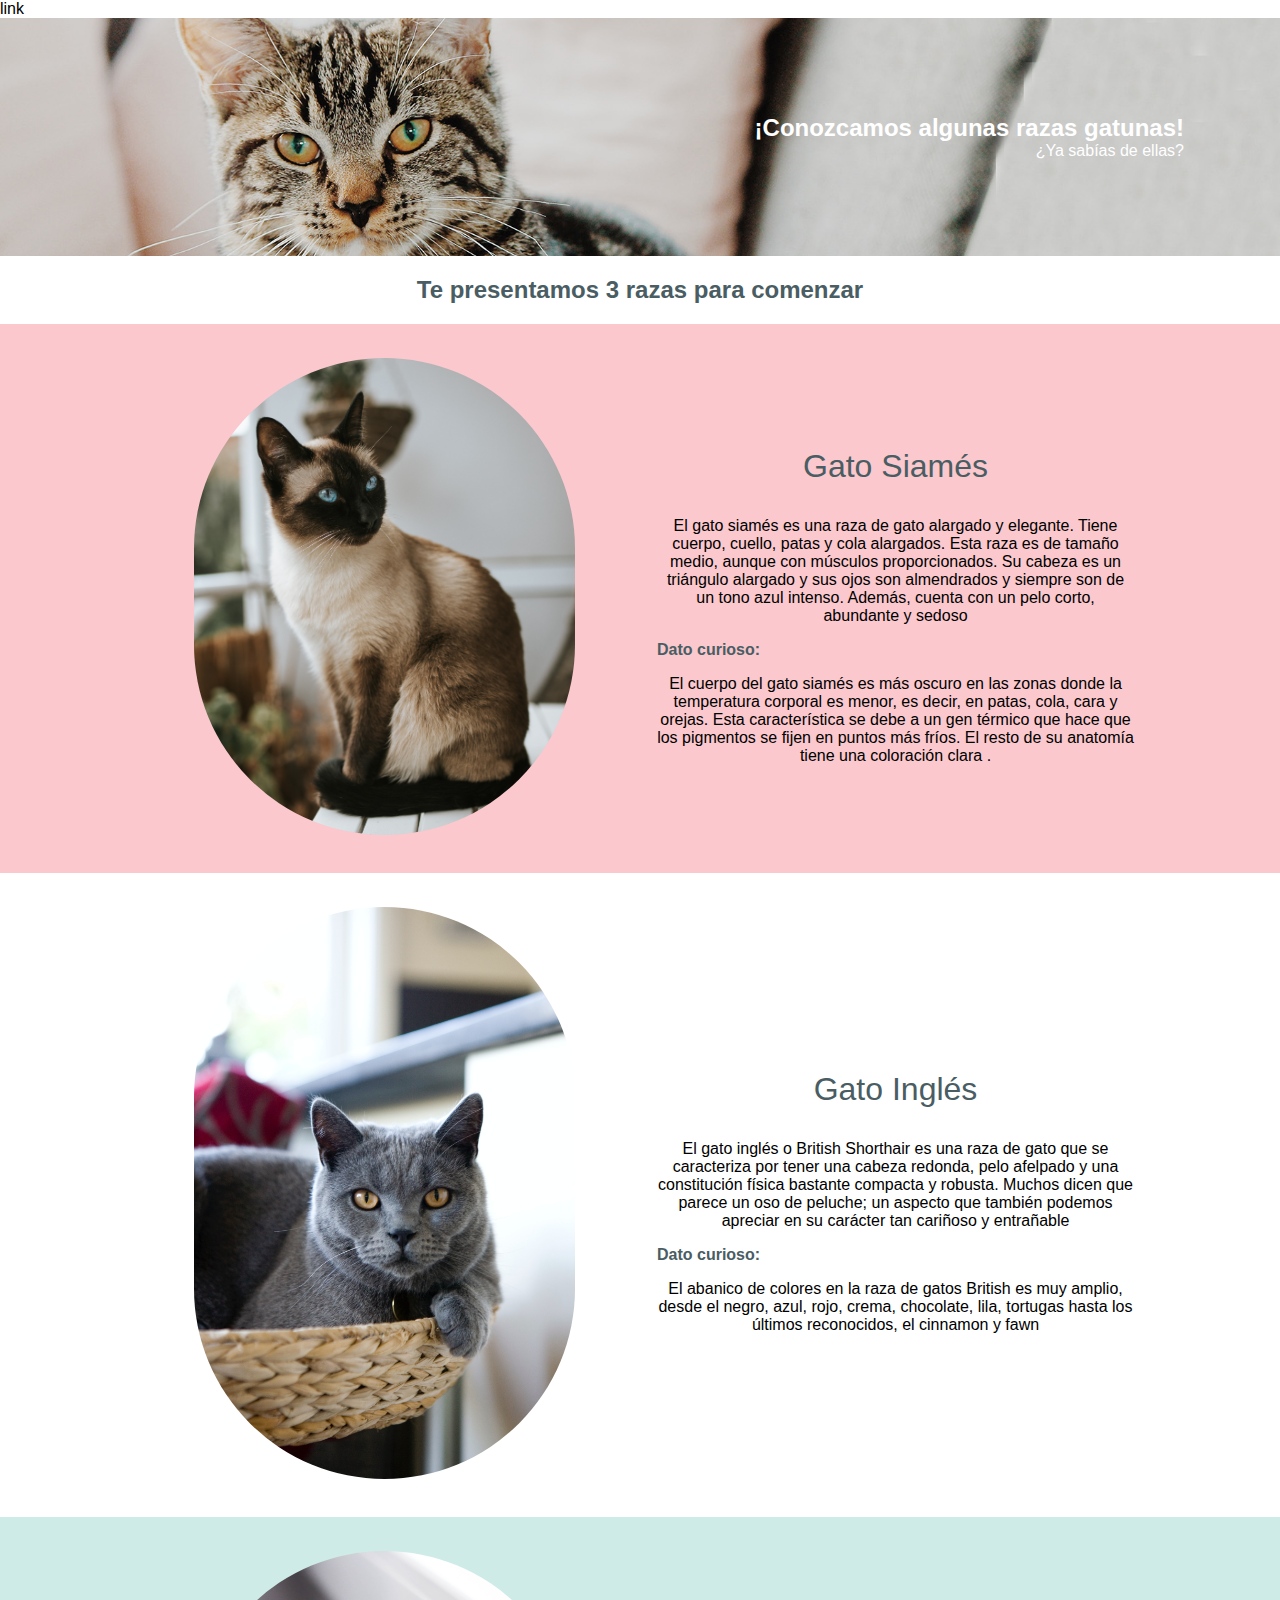
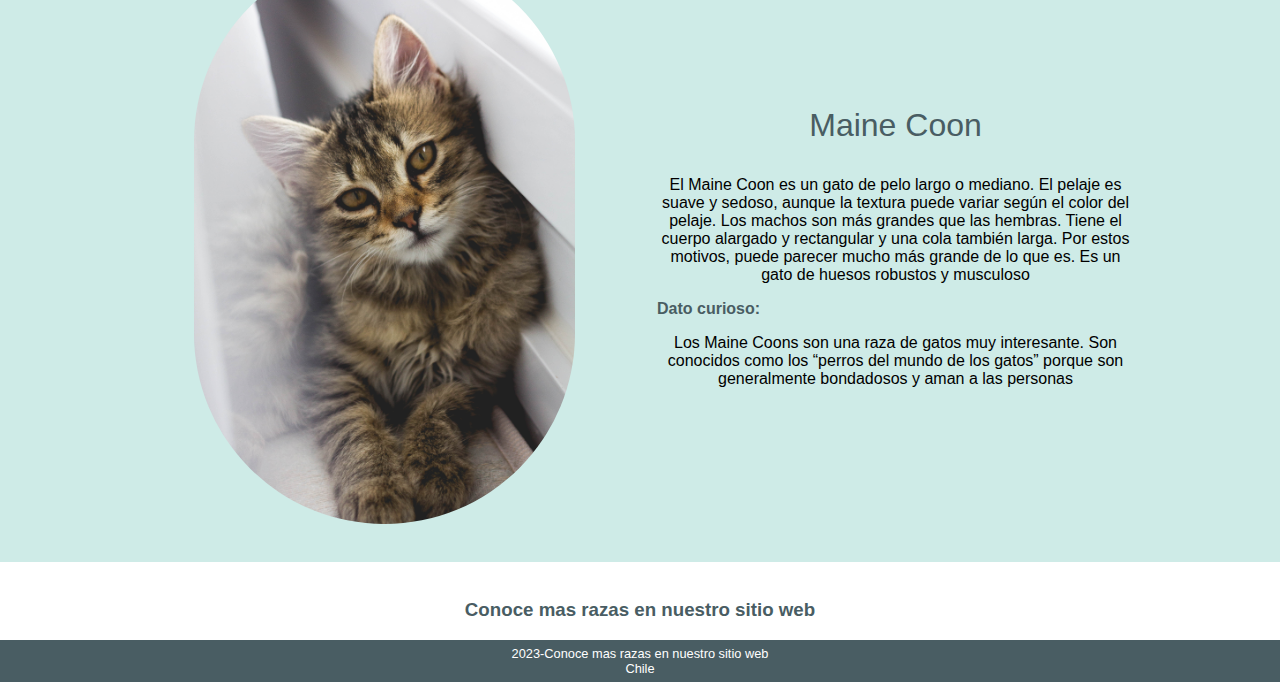
<file: index.html>
<!DOCTYPE html>
<html lang="es">
<head>
    <meta charset="UTF-8">
    <meta http-equiv="X-UA-Compatible" content="IE=edge">
    <meta name="viewport" content="width=device-width, initial-scale=1.0">
    <link rel="stylesheet" href="assets/css/style.css">
    <title> Razas de gatos </title>
    <link rel="shortcut icon" href="assets/imgs/pixel-cat.png" type="image/x-icon">
    link
</head>
<body>
    <div class="header">
        <h1>¡Conozcamos algunas razas gatunas!</h1>
        <p>¿Ya sabías de ellas?</p>
    </div>
    <div class="titulo">
        <h2>Te presentamos 3 razas para comenzar</h2>
    </div>
    <div class="products">
        <div class="divtable1">
            <table class="catstable">
                <tr>
                    <td>
                        <img src="assets/imgs/gato-siames.jpg" alt="gato-siames">
                    </td>
                    <td>
                        <p class="cat-name">Gato Siamés</p>
                        <p class="cat-description"> El gato siamés es una raza de gato alargado y elegante. Tiene cuerpo, cuello, patas y cola alargados. Esta raza es de tamaño medio, aunque con músculos proporcionados. Su cabeza es un triángulo alargado y sus ojos son almendrados y siempre son de un tono azul intenso. Además, cuenta con un pelo corto, abundante y sedoso</p>
                        <p class="cat-funny-fact">Dato curioso:</p>
                        <p class="cat-funny-fact-desc">El cuerpo del gato siamés es más oscuro en las zonas donde la temperatura corporal es menor, es decir, en patas, cola, cara y orejas. Esta característica se debe a un gen térmico que hace que los pigmentos se fijen en puntos más fríos. El resto de su anatomía tiene una coloración clara .</p>
                    </td>
                </tr>
            </table>
        </div>
        <div class=divtable2>
            <table class="catstable ">
                <tr>
                    <td>
                        <img src="assets/imgs/british-cat.jpg" alt="gato-siames">
                    </td>
                    <td>
                        <p class="cat-name">Gato Inglés</p>
                        <p class="cat-description"> El gato inglés o British Shorthair es una raza de gato que se caracteriza por tener una cabeza redonda, pelo afelpado y una constitución física bastante compacta y robusta. Muchos dicen que parece un oso de peluche; un aspecto que también podemos apreciar en su carácter tan cariñoso y entrañable</p>
                        <p class="cat-funny-fact">Dato curioso:</p>
                        <p class="cat-funny-fact-desc"> El abanico de colores en la raza de gatos British es muy amplio, desde el negro, azul, rojo, crema, chocolate, lila, tortugas hasta los últimos reconocidos, el cinnamon y fawn</p>
                    </td>
                </tr>
            </table>
        </div>
        <div class="divtable3">
            <table class="catstable">
                <tr>
                    <td>
                        <img src="assets/imgs/maine-coon-baby.jpg" alt="gato-siames">
                    </td>
                    <td>
                        <p class="cat-name">Maine Coon</p>
                        <p class="cat-description"> El Maine Coon es un gato de pelo largo o mediano. El pelaje es suave y sedoso, aunque la textura puede variar según el color del pelaje. Los machos son más grandes que las hembras. Tiene el cuerpo alargado y rectangular y una cola también larga. Por estos motivos, puede parecer mucho más grande de lo que es. Es un gato de huesos robustos y musculoso</p>
                        <p class="cat-funny-fact">Dato curioso: </p>
                        <p class="cat-funny-fact-desc">Los Maine Coons son una raza de gatos muy interesante. Son conocidos como los “perros del mundo de los gatos” porque son generalmente bondadosos y aman a las personas</p>
                    </td>
                </tr>
            </table>
        </div>
    </div>
    <h3> Conoce mas razas en nuestro sitio web </h3>
    <div class="footer">
        <p>
            2023-Conoce mas razas en nuestro sitio web
        </p>
        <p>
            Chile
        </p>
    </div>
<script src="https://cdn.jsdelivr.net/npm/@popperjs/core@2.11.8/dist/umd/popper.min.js" integrity="sha384-I7E8VVD/ismYTF4hNIPjVp/Zjvgyol6VFvRkX/vR+Vc4jQkC+hVqc2pM8ODewa9r" crossorigin="anonymous"></script>
<script src="https://cdn.jsdelivr.net/npm/bootstrap@5.3.0/dist/js/bootstrap.min.js" integrity="sha384-fbbOQedDUMZZ5KreZpsbe1LCZPVmfTnH7ois6mU1QK+m14rQ1l2bGBq41eYeM/fS" crossorigin="anonymous"></script>
</body>
</html>
</file>
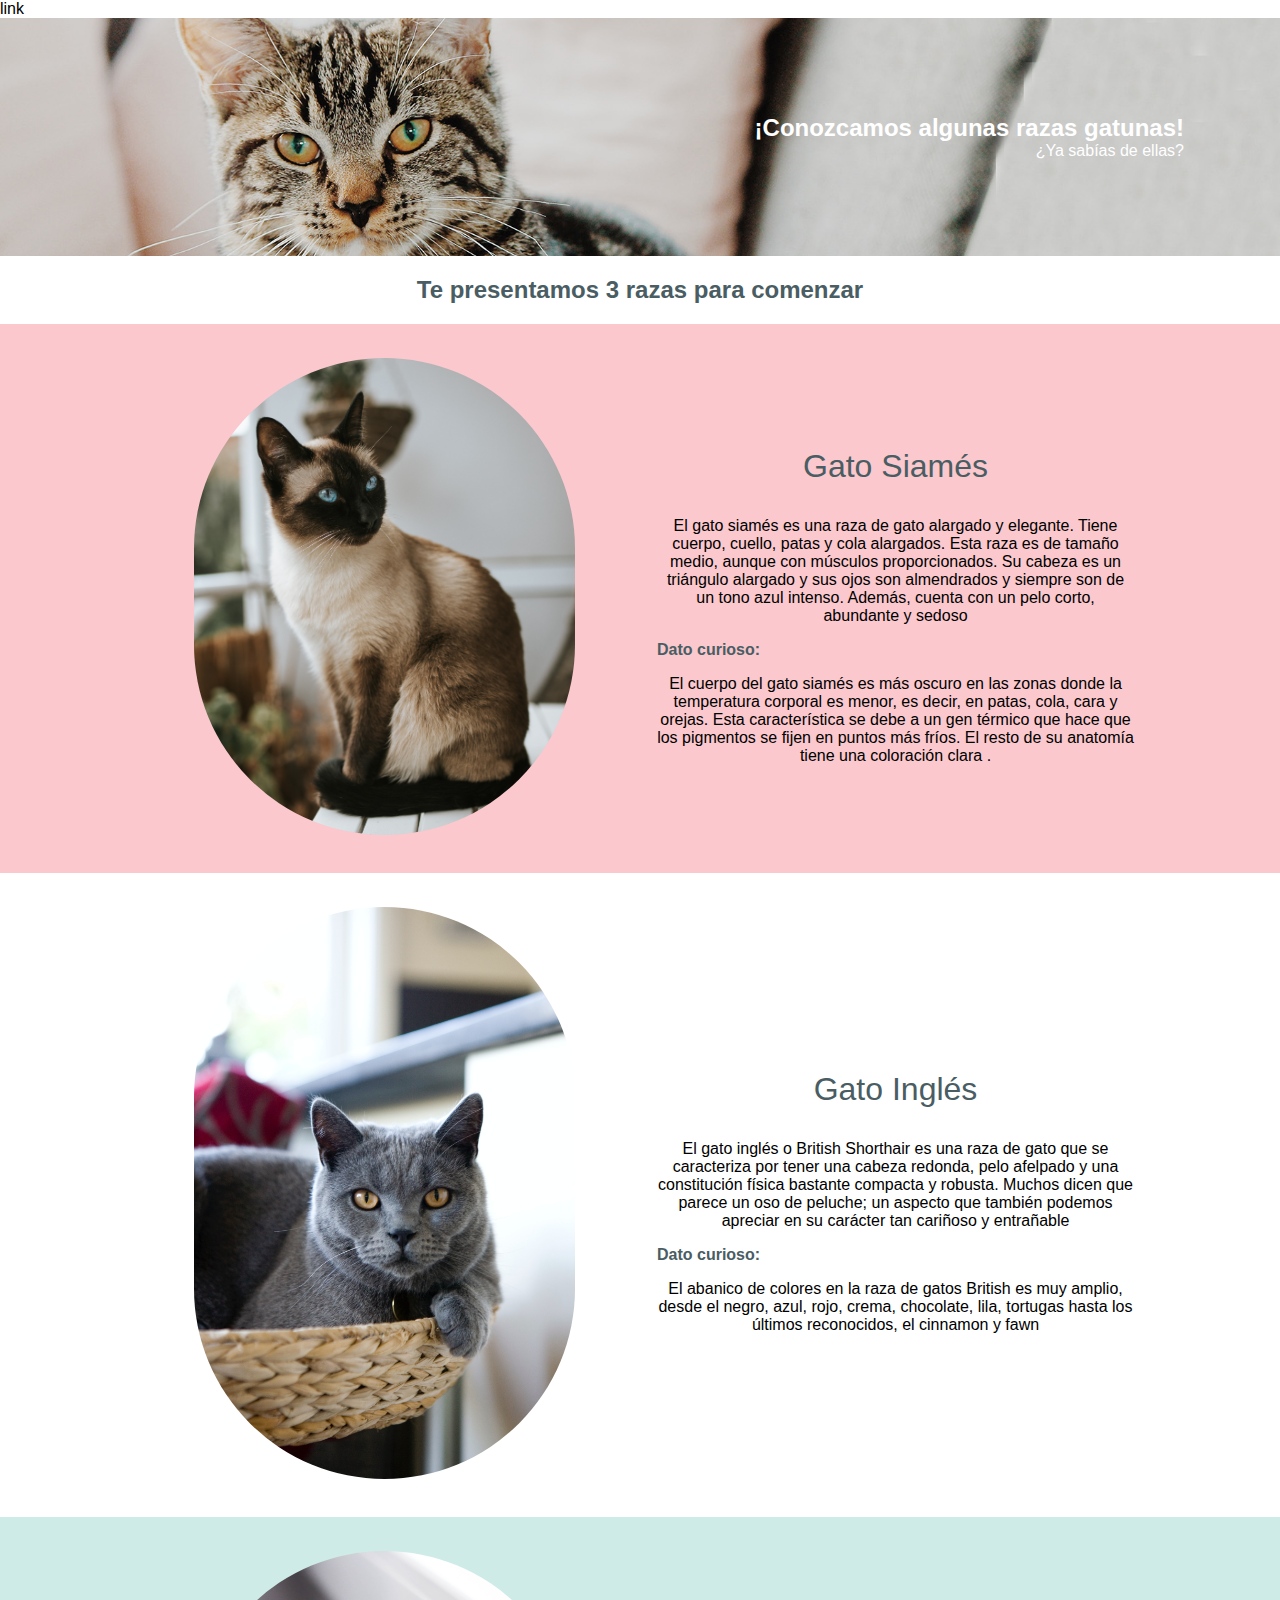
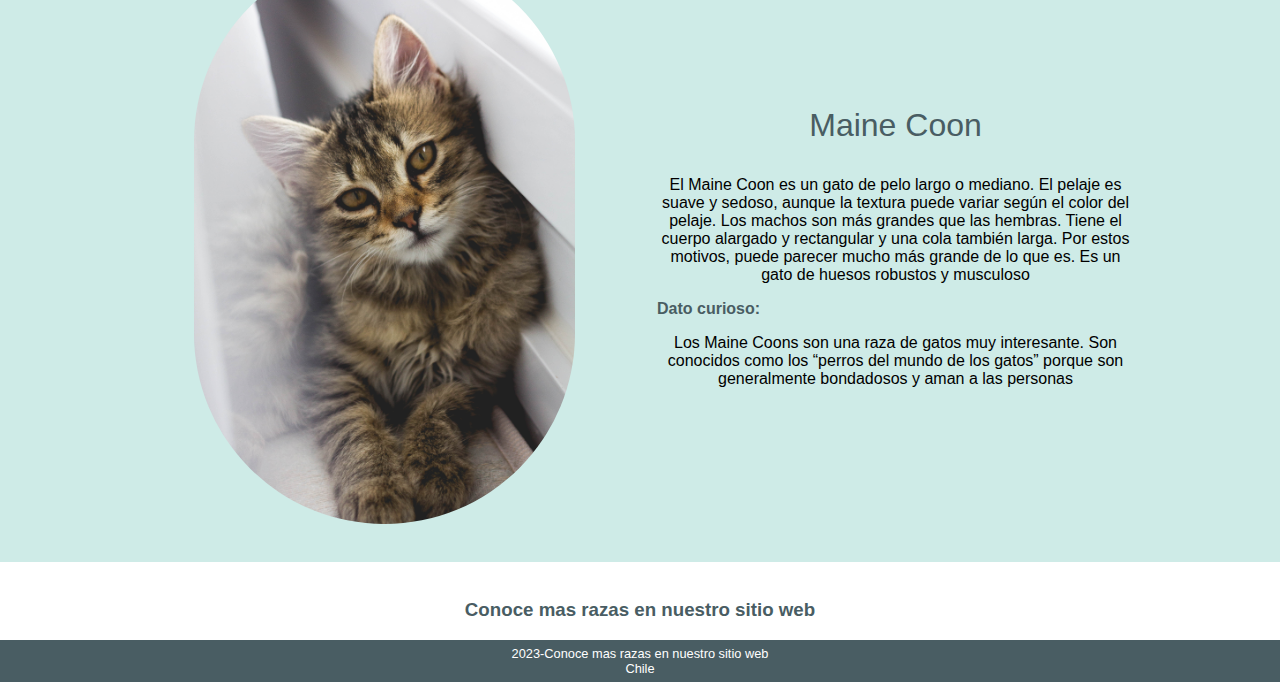
<file: index.html.html>
<!DOCTYPE html>
<html lang="es">
<head>
    <meta charset="UTF-8">
    <meta http-equiv="X-UA-Compatible" content="IE=edge">
    <meta name="viewport" content="width=device-width, initial-scale=1.0">
    <link rel="stylesheet" href="assets/css/style.css">
    <title>Razas de gatos</title>
    <link rel="shortcut icon" href="assets/imgs/pixel-cat.png" type="image/x-icon">
    link
</head>
<body>
    <div class="header">
        <h1>¡Conozcamos algunas razas gatunas!</h1>
        <p>¿Ya sabías de ellas?</p>
    </div>
    <div class="titulo">
        <h2>Te presentamos 3 razas para comenzar</h2>
    </div>
    <div class="products">
        <div class="divtable1">
            <table class="catstable">
                <tr>
                    <td>
                        <img src="assets/imgs/gato-siames.jpg" alt="gato-siames">
                    </td>
                    <td>
                        <p class="cat-name">Gato Siamés</p>
                        <p class="cat-description"> El gato siamés es una raza de gato alargado y elegante. Tiene cuerpo, cuello, patas y cola alargados. Esta raza es de tamaño medio, aunque con músculos proporcionados. Su cabeza es un triángulo alargado y sus ojos son almendrados y siempre son de un tono azul intenso. Además, cuenta con un pelo corto, abundante y sedoso</p>
                        <p class="cat-funny-fact">Dato curioso:</p>
                        <p class="cat-funny-fact-desc">El cuerpo del gato siamés es más oscuro en las zonas donde la temperatura corporal es menor, es decir, en patas, cola, cara y orejas. Esta característica se debe a un gen térmico que hace que los pigmentos se fijen en puntos más fríos. El resto de su anatomía tiene una coloración clara .</p>
                    </td>
                </tr>
            </table>
        </div>
        <div class=divtable2>
            <table class="catstable ">
                <tr>
                    <td>
                        <img src="assets/imgs/british-cat.jpg" alt="gato-siames">
                    </td>
                    <td>
                        <p class="cat-name">Gato Inglés</p>
                        <p class="cat-description"> El gato inglés o British Shorthair es una raza de gato que se caracteriza por tener una cabeza redonda, pelo afelpado y una constitución física bastante compacta y robusta. Muchos dicen que parece un oso de peluche; un aspecto que también podemos apreciar en su carácter tan cariñoso y entrañable</p>
                        <p class="cat-funny-fact">Dato curioso:</p>
                        <p class="cat-funny-fact-desc"> El abanico de colores en la raza de gatos British es muy amplio, desde el negro, azul, rojo, crema, chocolate, lila, tortugas hasta los últimos reconocidos, el cinnamon y fawn</p>
                    </td>
                </tr>
            </table>
        </div>
        <div class="divtable3">
            <table class="catstable">
                <tr>
                    <td>
                        <img src="assets/imgs/maine-coon-baby.jpg" alt="gato-siames">
                    </td>
                    <td>
                        <p class="cat-name">Maine Coon</p>
                        <p class="cat-description"> El Maine Coon es un gato de pelo largo o mediano. El pelaje es suave y sedoso, aunque la textura puede variar según el color del pelaje. Los machos son más grandes que las hembras. Tiene el cuerpo alargado y rectangular y una cola también larga. Por estos motivos, puede parecer mucho más grande de lo que es. Es un gato de huesos robustos y musculoso</p>
                        <p class="cat-funny-fact">Dato curioso: </p>
                        <p class="cat-funny-fact-desc">Los Maine Coons son una raza de gatos muy interesante. Son conocidos como los “perros del mundo de los gatos” porque son generalmente bondadosos y aman a las personas</p>
                    </td>
                </tr>
            </table>
        </div>
    </div>
    <h3> Conoce mas razas en nuestro sitio web </h3>
    <div class="footer">
        <p>
            2023-Conoce mas razas en nuestro sitio web
        </p>
        <p>
            Chile
        </p>
    </div>
<script src="https://cdn.jsdelivr.net/npm/@popperjs/core@2.11.8/dist/umd/popper.min.js" integrity="sha384-I7E8VVD/ismYTF4hNIPjVp/Zjvgyol6VFvRkX/vR+Vc4jQkC+hVqc2pM8ODewa9r" crossorigin="anonymous"></script>
<script src="https://cdn.jsdelivr.net/npm/bootstrap@5.3.0/dist/js/bootstrap.min.js" integrity="sha384-fbbOQedDUMZZ5KreZpsbe1LCZPVmfTnH7ois6mU1QK+m14rQ1l2bGBq41eYeM/fS" crossorigin="anonymous"></script>
</body>
</html>
</file>
<file: assets/css/style.css>
body{
    margin: auto;
    width: 100%;
    font-family: Helvetica, Arial, sans-serif;
}
.header{
    background-image: url("/assets/imgs/cat-banner2.jpg");
    padding: 6em;
    background-repeat: no-repeat;
    background-size: cover;
    background-position: center;
}
.header h1{
    color: white;
    font-style: bold;
    font-size: 1.5em;
    font-weight: 600;
    margin: 0px;
    text-align-last: right;
}
.header p{
    color: white;
    font-size: 1em;
    font-weight: 200;
    margin: 0px;
    text-align-last: right;
}

.titulo{
    color: #495D63;
    font-size: 1em;
    text-align: center;
}
.catstable {
    width: 80%;
    margin: auto;
}

.catstable td{
    width: 50%;
    padding: 1em;
    text-align: center;

}

.catstable img{
    width: 80%;
    padding: 1em;
    border-radius: 30em;
}
.cat-name{
    text-align: center;
    color: #495D63;
    font-size: 2em;
    font-weight: 400;

.cat-description{
    text-align: justify;
}

}
.cat-funny-fact{
    text-align: left;
    font-weight: bold;
    color: #495D63;
}

.divtable1{
    background-color: #FAC8CD;
}

.divtable3{
    background-color: #ceebe7;
}

h3{
    color: #495D63;
    text-align: center;
    margin-top: 2em;
    margin-bottom: 1em;
}

.footer {
    background-color: #495D63;
    padding: 0.4em;

}
.footer p{
    color: white;
    text-align: center;
    margin: 0;
    font-size: 0.8em;
}
</file>
